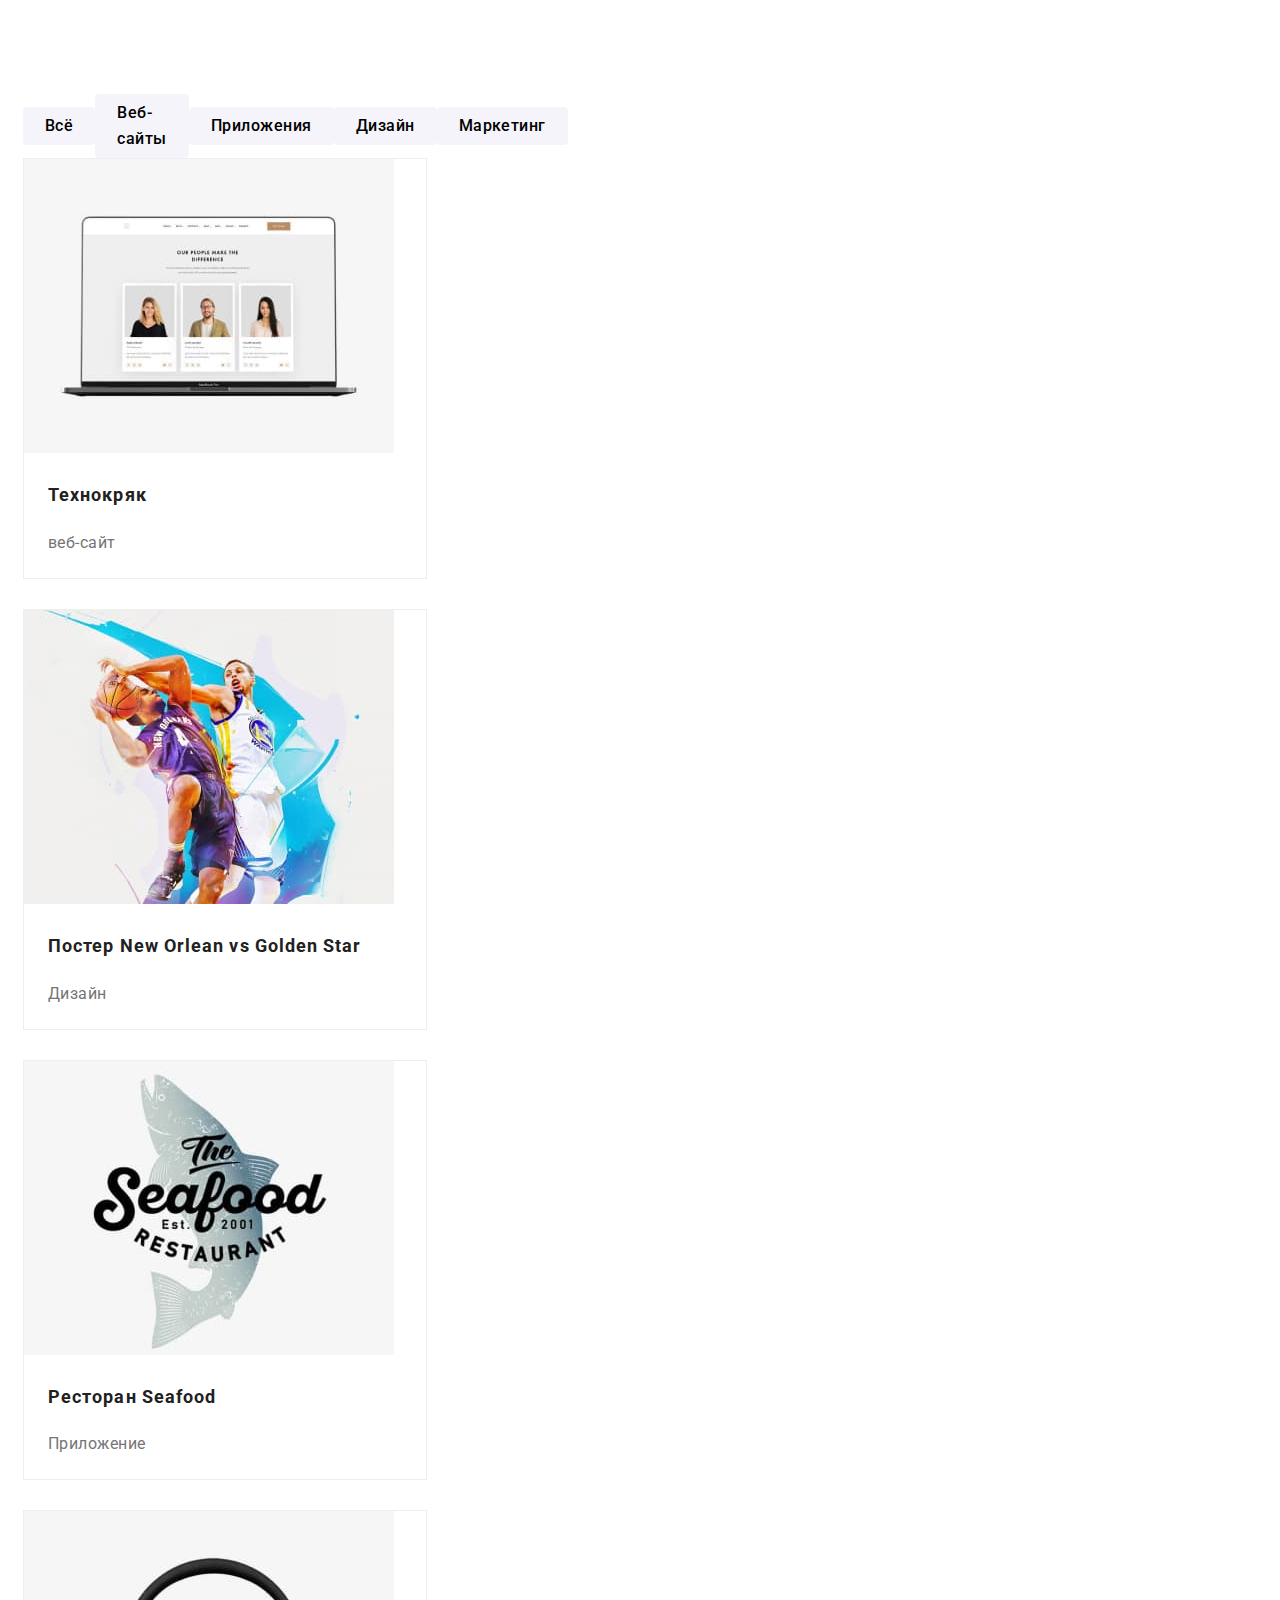
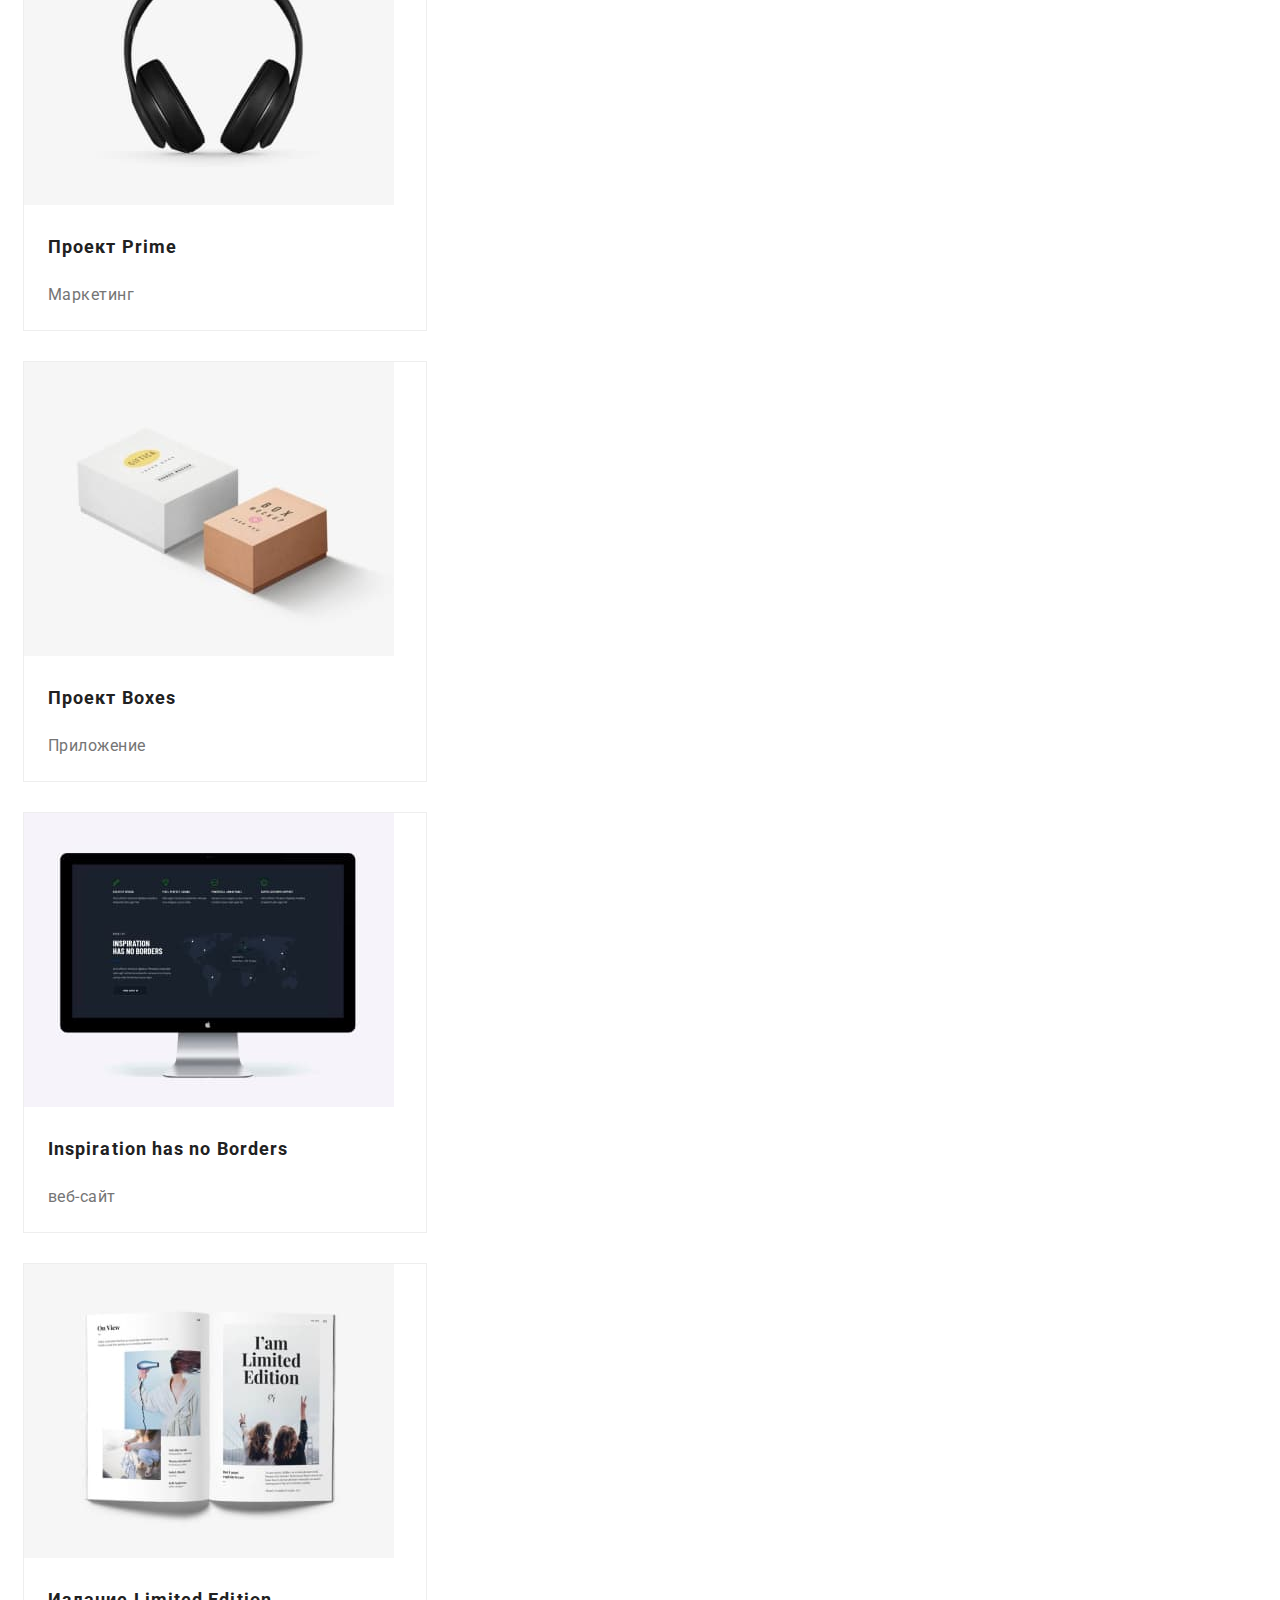
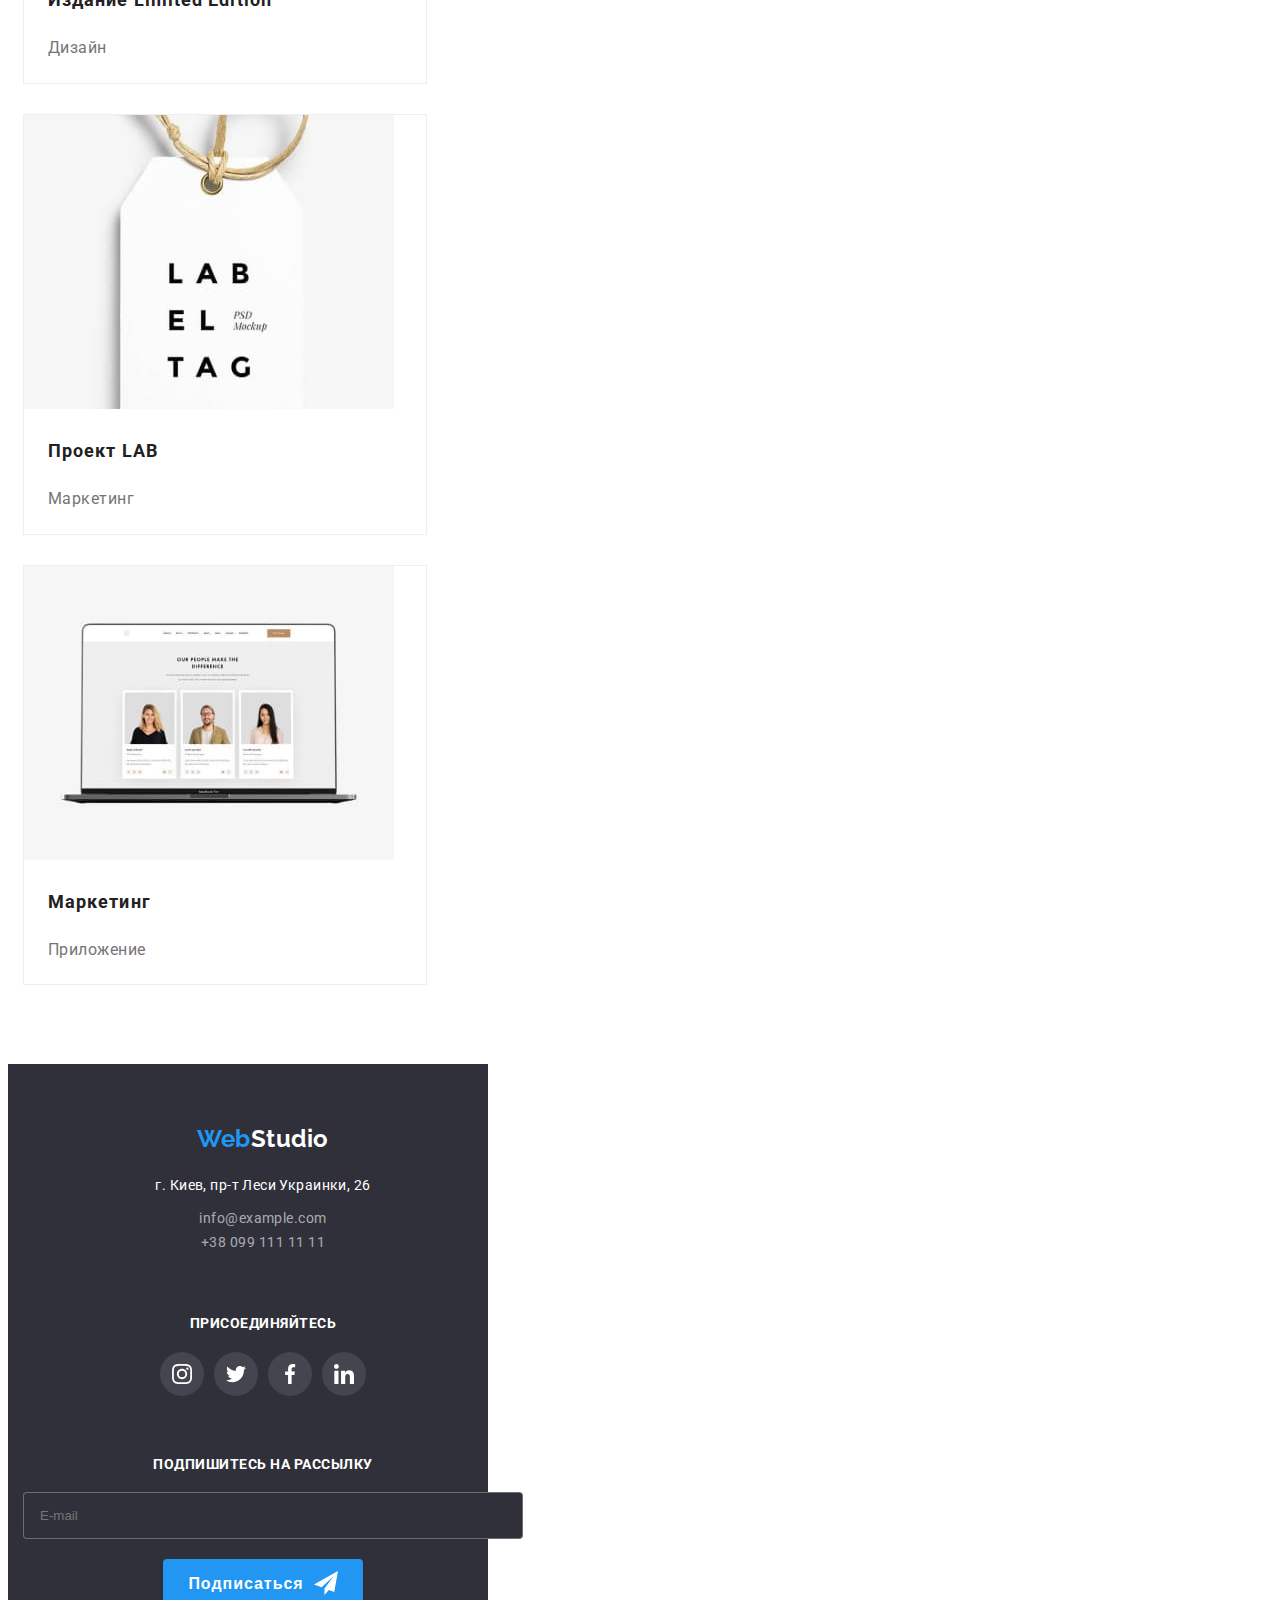
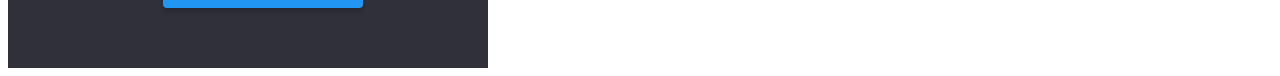
<file: portfolio.html>
<!DOCTYPE html>
<html lang="ru">

<head>
  <meta charset="UTF-8" />
  <meta name="viewport" content="width=device-width, initial-scale=1.0" />
  <link rel="stylesheet" href="https://cdnjs.cloudflare.com/ajax/libs/modern-normalize/3.0.1/modern-normalize.min.css"
    integrity="sha512-q6WgHqiHlKyOqslT/lgBgodhd03Wp4BEqKeW6nNtlOY4quzyG3VoQKFrieaCeSnuVseNKRGpGeDU3qPmabCANg=="
    crossorigin="anonymous" referrerpolicy="no-referrer" />

  <link rel="stylesheet" href="/styleMobile/styleMobile.css" />
  <link rel="stylesheet" href="/styleMobile/commonMobile.css" />

  <link rel="preconnect" href="https://fonts.googleapis.com" />
  <link rel="preconnect" href="https://fonts.gstatic.com" crossorigin />
  <link href="https://fonts.googleapis.com/css2?family=Raleway:wght@700&family=Roboto:wght@400;500;700&display=swap"
    rel="stylesheet" />
  <title>Document</title>
</head>

<body>
  <header>
    <div class="container mobile">
      
      <nav class="navig">
        <a href="/" class="logo"><span class="logo-blue">Web</span>Studio</a>
        <button class="butn" data-open-modal-menu>
          <svg class="icon">
            <use href="/image/format/svg/symbol-defs.svg#icon-menu" ></use>
          </svg>
        </button>
        <div class="modal-menu is-hidden">
          <button class="butn"data-close-modal-menu>
            <svg class="icon">
              <use href="/image/format/svg/symbol-defs.svg#icon-close-black" ></use>
            </svg>
          </button>
        
        <ul class="site-nav">
          <li class="link">
            <a href="" class="item current cur">Студия</a>
            <div class="line"></div>
           </li>
          <li class="link">
            <a href="portfolio.html" class="item">Портфолио</a>
          </li>
          <li class="link"><a href="" class="item">Контакты</a></li>
        </ul>
        <ul class="adres-nav">
          <li class="link phone">
            <svg class="head-info">
              <use href="image/format/svg/symbol-defs.svg#icon-vector"></use>
            </svg>
            <p class="item">+38 096 111 11 11</p>
          </li>
          <li class="link email">
            <svg class="head-info">
              <use href="image/format/svg/symbol-defs.svg#icon-email"></use>
            </svg>
            <p class="item">info@devstudio.com</p>
          </li>
          <li class="link phone">
            <svg class="head-info">
              <use href="image/format/svg/symbol-defs.svg#icon-vector"></use>
            </svg>
            <p class="item">+38 096 111 11 11</p>
          </li>
        </ul>
        <ul class="link-list">
          <li class="link">
            <a href="" class="item">Instagram</a>
          </li>
          <li class="link">
            <a href="" class="item">Twitter</a>
          </li>
          <li class="link">
            <a href="" class="item">Facebook</a>
          </li>
          <li class="link">
            <a href="" class="item">LinkedIn</a>
          </li>
        </ul>
      </nav>
      </div>
    </div>
  </header>
  <main>
    <section class="container">
      <ul class="filter">
        <li><input type="radio" name="section" value="all" id="all" />
          <label for="all" class="port-label">Всё</label>
        </li>
        <li><input type="radio" name="section" value="web-sites" id="web-sites" />
          <label for="web-sites" class="port-label">Веб-сайты</label>
        </li>
        <li><input type="radio" name="section" value="apps" id="apps" />
          <label for="apps" class="port-label">Приложения</label>
        </li>
        <li><input type="radio" name="section" value="design" id="design" />
          <label for="design" class="port-label">Дизайн</label>
        </li>
        <li><input type="radio" name="section" value="marketing" id="marketing" />
          <label for="marketing" class="port-label">Маркетинг</label>
        </li>
      </ul>
    </section>
    <section class="port container">
      <ul class="services">
        <li>
          <div class="card">
            <a href="">
              <div class="img">
                <img src="image/format/jpg/portfolio/img(1).jpg" alt="" />
                <div class="services-overlay">
                  <p>
                    Ресурс предлагает комплексные предложения с разным уровнем
                    функционала и сервисов. Все это позволит посетителю получить
                    исчерпывающие сведения о компании или частном лице.
                  </p>
                </div>
              </div>
              <div class="text-content">
                <h2 class="title">Технокряк</h2>
                <p class="text">веб-сайт</p>
              </div>
            </a>
          </div>
        </li>
        <li>
          <div class="card">
            <a href="">
              <div class="img">
                <img src="image/format/jpg/portfolio/img(2).jpg" alt="" />
                <div class="services-overlay">
                  <p>
                    Ресурс предлагает комплексные предложения с разным уровнем
                    функционала и сервисов. Все это позволит посетителю получить
                    исчерпывающие сведения о компании или частном лице.
                  </p>
                </div>
              </div>
              <div class="text-content">
                <h2 class="title">Постер New Orlean vs Golden Star</h2>
                <p class="text">Дизайн</p>
              </div>
            </a>
          </div>
        </li>
        <li>
          <div class="card">
            <a href="">
              <div class="img">
                <img src="image/format/jpg/portfolio/img(3).jpg" alt="" />
                <div class="services-overlay">
                  <p>
                    Ресурс предлагает комплексные предложения с разным уровнем
                    функционала и сервисов. Все это позволит посетителю получить
                    исчерпывающие сведения о компании или частном лице.
                  </p>
                </div>
              </div>
              <div class="text-content">
                <h2 class="title">Ресторан Seafood</h2>
                <p class="text">Приложение</p>
              </div>
            </a>
          </div>
        </li>
        <li>
          <div class="card">
            <a href="">
              <div class="img">
                <img src="image/format/jpg/portfolio/img(4).jpg" alt="" />
                <div class="services-overlay">
                  <p>
                    Ресурс предлагает комплексные предложения с разным уровнем
                    функционала и сервисов. Все это позволит посетителю получить
                    исчерпывающие сведения о компании или частном лице.
                  </p>
                </div>
              </div>
              <div class="text-content">
                <h2 class="title">Проект Prime</h2>
                <p class="text">Маркетинг</p>
              </div>
            </a>
          </div>
        </li>
        <li>
          <div class="card">
            <a href="">
              <div class="img">
                <img src="image/format/jpg/portfolio/img(5).jpg" alt="" />
                <div class="services-overlay">
                  <p>
                    Ресурс предлагает комплексные предложения с разным уровнем
                    функционала и сервисов. Все это позволит посетителю получить
                    исчерпывающие сведения о компании или частном лице.
                  </p>
                </div>
              </div>
              <div class="text-content">
                <h2 class="title">Проект Boxes</h2>
                <p class="text">Приложение</p>
              </div>
            </a>
          </div>
        </li>
        <li>
          <div class="card">
            <a href="">
              <div class="img">
                <img src="image/format/jpg/portfolio/img(6).jpg" alt="" />
                <div class="services-overlay">
                  <p>
                    Ресурс предлагает комплексные предложения с разным уровнем
                    функционала и сервисов. Все это позволит посетителю получить
                    исчерпывающие сведения о компании или частном лице.
                  </p>
                </div>
              </div>
              <div class="text-content">
                <h2 class="title">Inspiration has no Borders</h2>
                <p class="text">веб-сайт</p>
              </div>
            </a>
          </div>
        </li>
        <li>
          <div class="card">
            <a href="">
              <div class="img">
                <img src="image/format/jpg/portfolio/img(7).jpg" alt="" />
                <div class="services-overlay">
                  <p>
                    Ресурс предлагает комплексные предложения с разным уровнем
                    функционала и сервисов. Все это позволит посетителю получить
                    исчерпывающие сведения о компании или частном лице.
                  </p>
                </div>
              </div>
              <div class="text-content">
                <h2 class="title">Издание Limited Edition</h2>
                <p class="text">Дизайн</p>
              </div>
            </a>
          </div>
        </li>
        <li>
          <div class="card">
            <a href="">
              <div class="img">
                <img src="image/format/jpg/portfolio/img(8).jpg" alt="" />
                <div class="services-overlay">
                  <p>
                    Ресурс предлагает комплексные предложения с разным уровнем
                    функционала и сервисов. Все это позволит посетителю получить
                    исчерпывающие сведения о компании или частном лице.
                  </p>
                </div>
              </div>
              <div class="text-content">
                <h2 class="title">Проект LAB</h2>
                <p class="text">Маркетинг</p>
              </div>
            </a>
          </div>
        </li>
        <li>
          <div class="card">
            <a href="">
              <div class="img">
                <img src="image/format/jpg/portfolio/img(1).jpg" alt="" />
                <div class="services-overlay">
                  <p>
                    Ресурс предлагает комплексные предложения с разным уровнем
                    функционала и сервисов. Все это позволит посетителю получить
                    исчерпывающие сведения о компании или частном лице.
                  </p>
                </div>
              </div>
              <div class="text-content">
                <h2 class="title">Маркетинг</h2>
                <p class="text">Приложение</p>
              </div>
            </a>
          </div>
        </li>
      </ul>
    </section>
  </main>
  <footer class="footer">
    <div class="container foot">
      <div class="info">
        <a href="/" class="logo"><span class="logo-blue">Web</span>Studio</a>
        <p class="info-text">
          <span class="adress">г. Киев, пр-т Леси Украинки, 26</span><br />
          info@example.com <br />
          +38 099 111 11 11
        </p>
      </div>
      <div class="social">
        <p class="join">ПРИСОЕДИНЯЙТЕСЬ</p>
        <ul class="link-list">
          <li>
            <a href="" class="link"><svg class="icon">
                <use href="image/format/svg/symbol-defs.svg#icon-instagram"></use>
              </svg></a>
          </li>
          <li>
            <a href="" class="link"><svg class="icon">
                <use xlink:href="image/format/svg/symbol-defs.svg#icon-twitter"></use>
              </svg></a>
          </li>
          <li>
            <a href="" class="link"><svg class="icon">
                <use xlink:href="image/format/svg/symbol-defs.svg#icon-facebook"></use>
              </svg></a>
          </li>
          <li>
            <a href="" class="link"><svg class="icon">
                <use xlink:href="image/format/svg/symbol-defs.svg#icon-linkedin"></use>
              </svg></a>
          </li>
        </ul>
      </div>
      <div class="mail">
        <p class="join join-mail">ПОДПИШИТЕСЬ НА РАССЫЛКУ</p>
        <form class="join-form">
          <input class="mailing" type="email" placeholder="E-mail" />
          <button type="submit" class="mail-btn">Подписаться<svg class="icon-mail">
              <use href="image/format/svg/symbol-defs.svg#icon-telegram"></use>
            </svg></button>
        </form>
      </div>
    </div>
  </footer>

  <script>
    const ref = {
     openModalBtn: document.querySelector("[data-open-modal-menu]"),
     closeModalBtn: document.querySelector("[data-close-modal-menu]"),
     modalMenu: document.querySelector(".modal-menu"),
   };
   
   // Добавляем обработчики событий
   ref.openModalBtn.addEventListener("click", toggleModal);
   ref.closeModalBtn.addEventListener("click", toggleModal);
   
   // Функция переключения класса
   function toggleModal() {
     ref.modalMenu.classList.toggle("is-hidden");
   }
   </script>
</body>

</html>
</file>
<file: styleMobile/styleMobile.css>
@charset "UTF-8";
/* палитра */
/* цвет основного текста: #212121 */
/* побочный цвет текста(чёрный): #757575 */
/* побочный цвет текста(белый): #fff */
/* акцентный цвет: #2196f3 */
/* УТИЛИТЫ */
:root {
  --primary-text-color: #212121;
  --secondary-text-color-black: #757575;
  --secondary-text-color-white: #fff;
  --accent-color: #2196f3;
}

body {
  font-family: Roboto, sans-serif;
  letter-spacing: 0.03em;
  max-width: 100%;
  box-sizing: border-box;
  width: 100%;
}

a {
  text-decoration: none;
  margin: 0px;
}

ul {
  list-style: none;
  margin: 0px;
  padding: 0px;
}

.container {
  width: 100%;
  margin-top: 60px;
  padding-left: 15px;
  padding-right: 15px;
}

@media screen and (min-width: 480px) {
  .container {
    width: 480px;
  }
}

.container:last-child {
  margin-top: 0px;
}

.index-h2 {
  color: var(--primary-text-color);
  font-weight: 700;
  font-size: 28px;
  text-align: center;
  padding-top: 60px;
  padding-bottom: 30px;
  padding-left: 50px;
  padding-right: 50px;
  margin: 0px;
}

.logo {
  display: inline-block;
  align-items: start;
  margin-right: 93px;
  color: var(--primary-text-color);
  font-family: Raleway, sans-serif;
  font-weight: 700;
  font-size: 26px;
}

@media screen and (min-width: 480px) {
  .logo {
    font-size: 24px;
    margin: 16px 0px;
  }
}

.logo-blue {
  color: var(--accent-color);
}

.line {
  position: absolute;
  top: 9.8%;
  left: 27%;
  border-radius: 2px;
  width: 48px;
  height: 4px;
  background-color: var(--accent-color);
}

@media screen and (max-width: 480px) {
  .line {
    display: none;
  }
}

.email,
.phone {
  display: flex;
  align-items: center;
  color: var(--secondary-text-color-black);
}

.email:hover .head-info,
.phone:hover .head-info {
  fill: var(--accent-color);
}

.email:hover,
.phone:hover {
  color: var(--accent-color);
}

.head-info {
  margin-right: 10px;
  fill: var(--secondary-text-color-black);
}

.email .head-info {
  width: 16px;
  height: 12px;
}

.phone .head-info {
  width: 10px;
  height: 16px;
}

.cur {
  position: relative;
}

/* navig */
.navig {
  display: flex;
  align-items: center;
  height: 60px;
}

.navig .butn {
  width: 40px;
  height: 40px;
  position: absolute;
  top: 0;
  right: 0;
  margin-top: 10px;
  margin-right: 15px;
  padding: 0px;
  background: none;
  border: none;
  cursor: pointer;
}

@media screen and (min-width: 480px) {
  .navig {
    display: inline-block;
  }
}
@media screen and (min-width: 480px) {
  .navig {
    display: none;
  }
}

.navig .item {
  display: inline-block;
  color: var(--primary-text-color);
  padding-top: 32px;
  padding-bottom: 32px;
  margin: 0px;
}

.adres-nav .item {
  color: var(--secondary-text-color-black);
}

.navig .link:not(:last-child) {
  margin-right: 50px;
}

.navig .item:hover,
.navig .item:focus,
.site-nav .current {
  color: var(--accent-color);
}

/* site-nav */
.navig .icon {
  display: inline-block;
  width: 40px;
  height: 40px;
  fill: var(--primary-text-color);
}

@media screen and (min-width: 480px) {
  .navig .icon {
    display: none;
  }
}

.site-nav {
  display: block;
}
.site-nav .link {
  margin-top: 40px;
  margin-left: 40px;
  font-weight: 500;
  font-size: 40px;
  letter-spacing: 0.02em;
}
.site-nav .link:not(:first-child) {
  margin-top: 32px;
}
.site-nav .item {
  padding: 0px;
}

@media screen and (min-width: 480px) {
  .site-nav {
    display: flex;
    font-weight: 500;
    font-size: 14px;
    letter-spacing: 0.02em;
  }
}

/* adres-nav */
.modal-menu {
  display: none;
}
.modal-menu .navig .link-list {
  display: none;
}

@media screen and (max-width: 480px) {
  .modal-menu {
    position: absolute;
    top: 0;
    left: 0;
    width: 100%;
    height: 115vh;
    background-color: var(--secondary-text-color-white);
    margin: 0;
    display: block;
  }
}

.adres-nav {
  display: block;
}
.adres-nav .head-info {
  display: none;
}
.adres-nav .phone:last-child {
  display: none;
}
.adres-nav .phone {
  margin-top: 302px;
  margin-left: 40px;
  font-weight: 500;
  font-size: 34px;
  letter-spacing: 0.02em;
}
.adres-nav .phone .item {
  color: var(--accent-color);
}
.adres-nav .item {
  padding: 0px;
}
.adres-nav .email {
  margin-top: 32px;
  margin-left: 40px;
  font-weight: 500;
  font-size: 24px;
  letter-spacing: 0.02em;
  color: var(--secondary-text-color-black);
}

@media screen and (max-width: 480px) {
  .navig .link-list {
    display: flex;
    margin: 0px;
    margin-left: 30px;
    margin-top: 64px;
    flex-wrap: wrap;
  }
  .navig .link-list .item {
    padding: 0px;
    padding-right: 10px;
    font-weight: 500;
    font-size: 18px;
    line-height: 122%;
    letter-spacing: 0.02em;
    color: var(--accent-color);
  }
  .navig .link-list .link {
    margin: 10px;
    border-right: 1px solid rgba(33, 33, 33, 0.2);
  }
  .navig .link-list .link:last-child {
    border: none;
  }
}

.btn {
  color: var(--secondary-text-color-white);
  font-weight: 500;
  font-size: 16px;
  line-height: 1.87;
  letter-spacing: 0.06em;
  text-align: center;
  border: none;
  box-shadow: 0 4px 4px 0 rgba(0, 0, 0, 0.15);
  color: var(--secondary-text-color-white);
  background-color: var(--accent-color);
  display: inline-block;
  padding: 10px 32px;
  border-radius: 4px;
  min-width: 200px;
}

.btn:active {
  background: #188ce8;
}

.hero {
  width: 100%;
  height: 400px;
}

.hero {
  background-color: darkgray;
  background-image: linear-gradient(rgba(47, 48, 58, 0.4), rgba(47, 48, 58, 0.4)), url(image/format/jpg/hero/Img.jpg);
  background-position: center;
  background-size: cover;
  background-repeat: no-repeat;
  margin-bottom: 60px;
}
@media screen and (min-width: 480px) {
  .hero {
    width: 480px;
  }
}

.index-h1 {
  color: var(--secondary-text-color-white);
  font-weight: 900;
  font-size: 26px;
  letter-spacing: 0.06em;
  line-height: 1.36;
  text-align: center;
  margin-top: 0px;
  margin-bottom: 30px;
}

.hero .container {
  text-align: center;
  padding-top: 118px;
}

.hide {
  position: absolute;
  opacity: 0;
}

.picture {
  padding: 25px 192px;
  background: #f5f4fa;
  border-radius: 4px;
}

.picture .icon {
  width: 70px;
  height: 70px;
}

@media screen and (max-width: 480px) {
  .picture {
    display: flex;
    min-width: 80px;
    padding: 25px calc(50% - 15px - 12.5px);
  }
}

.advantages .title {
  color: var(--primary-text-color);
  font-weight: 700;
  font-size: 14px;
  letter-spacing: 0.03em;
  text-align: center;
  margin-top: 30px;
  margin-bottom: 10px;
}

.advantages .text {
  color: var(--secondary-text-color-black);
  font-weight: 400;
  font-size: 14px;
  line-height: 1.71;
}

@media screen and (max-width: 480px) {
  .spec {
    display: none;
  }
}

.comand {
  background: #f5f4fa;
  padding-bottom: 60px;
}
@media screen and (min-width: 480px) {
  .comand {
    width: 480px;
  }
}

.comand-list .title {
  color: var(--primary-text-color);
  font-weight: 500;
  font-size: 16px;
  margin: 0px;
}

.worker {
  width: 100%;
  background-color: var(--secondary-text-color-white);
  margin-right: 15px;
  margin-left: 0px;
  margin-bottom: 30px;
  border-radius: 0 0 4px 4px;
  box-shadow: 0 2px 1px 0 rgba(0, 0, 0, 0.2), 0 1px 1px 0 rgba(0, 0, 0, 0.14), 0 1px 3px 0 rgba(0, 0, 0, 0.12);
}

.worker:last-child {
  margin-bottom: 0px;
}

.worker > * {
  width: 100%;
  height: auto;
}

.comand-list .text {
  color: var(--secondary-text-color-black);
  font-weight: 400;
  font-size: 16px;
}

.comand .link-list {
  display: flex;
  width: 206px;
  margin-left: auto;
  margin-right: auto;
  justify-content: space-between;
  margin-top: 16px;
}

.worker-content {
  padding: 32px 30px;
}

.worker .text {
  text-align: center;
}

.comand .link {
  display: flex;
  justify-content: center;
  align-items: center;
  width: 44px;
  height: 44px;
  border-radius: 50%;
  color: #afb1b8;
  transition: color 0.3s, background-color 0.3s;
}

.comand .link:hover,
.comand .link:focus {
  background-color: var(--accent-color);
  color: var(--secondary-text-color-white);
}

.comand .icon {
  width: 20px;
  height: 20px;
  fill: currentColor;
}

.comand .icon:hover,
.comand .icon:focus {
  fill: var(--secondary-text-color-white);
}

.clients {
  display: flex;
  justify-content: space-between;
  flex-wrap: wrap;
  margin-bottom: 30px;
}

.clients .link {
  display: inline-block;
  padding: 16px 52px;
  border: 1px solid #afb1b8;
  border-radius: 4px;
  margin-bottom: 30px;
}

.clients .link:hover .icon {
  fill: var(--accent-color);
}

.clients .link:hover {
  border-color: var(--accent-color);
}

.clients .icon {
  width: 106px;
  height: 60px;
  fill: #afb1b8;
}

@media screen and (max-width: 480px) {
  .clients .icon {
    width: 21vw;
    padding: 0px;
  }
  .clients .link {
    padding: 16px 10.5vw;
    min-width: 106px;
  }
}
.footer {
  background-color: #2f303a;
  padding-bottom: 60px;
}
@media screen and (min-width: 480px) {
  .footer {
    width: 480px;
  }
}

.foot {
  text-align: center;
  margin-top: 0px;
}

.foot .logo {
  color: #fff;
  font-size: 24px;
  margin-top: 60px;
  margin-bottom: 20px;
  margin-right: 0px;
}

.foot .link {
  display: flex;
  justify-content: center;
  align-items: center;
  width: 44px;
  height: 44px;
  margin-right: 10px;
  border-radius: 50%;
  background-color: rgba(255, 255, 255, 0.1);
  transition: color 0.3s, background-color 0.3s;
}

.foot .link:hover,
.foot .link:focus {
  background-color: var(--accent-color);
}

.foot .icon {
  width: 20px;
  height: 20px;
  fill: var(--secondary-text-color-white);
}

.foot .link-list {
  display: flex;
  margin-left: auto;
  margin-right: auto;
  padding-top: 20px;
  width: 206px;
  justify-content: space-between;
}

.info-text {
  color: rgba(255, 255, 255, 0.6);
  font-weight: 400;
  font-size: 14px;
  line-height: 1.71;
  margin: 0px;
}

.info-text .adress,
.info-text > .e-mail {
  display: inline-block;
  margin-bottom: 8px;
}

.adress {
  color: var(--secondary-text-color-white);
  font-weight: 400;
  font-size: 14px;
  line-height: 1.8;
  letter-spacing: 0.03em;
}

.join {
  display: inline-block;
  color: var(--secondary-text-color-white);
  font-weight: 700;
  font-size: 14px;
  margin: 0px;
  margin-top: 60px;
}

.join-mail {
  text-align: center;
  margin-bottom: 20px;
}

.join-form {
  display: block;
}

.mailing {
  background-color: #2f303a;
  border: 1px solid rgba(255, 255, 255, 0.3);
  border-radius: 4px;
  width: 100%;
  margin-bottom: 20px;
  padding-top: 15px;
  padding-bottom: 15px;
  padding-left: 16px;
}

.mail-btn {
  display: flex;
  align-items: center;
  justify-content: center;
  width: 200px;
  background-color: var(--accent-color);
  padding-top: 10px;
  padding-bottom: 10px;
  border: none;
  margin-left: auto;
  margin-right: auto;
  font-weight: 700;
  font-size: 16px;
  line-height: 187%;
  letter-spacing: 0.06em;
  color: var(--secondary-text-color-white);
  border-radius: 4px;
  box-shadow: 0 4px 4px 0 rgba(0, 0, 0, 0.15);
}

.icon-mail {
  top: 0;
  right: 0;
  width: 24px;
  height: 24px;
  display: inline-block;
  top: 0;
  right: 0;
  margin-left: 10px;
}

/* MODAL WINDOW */
.is-hidden {
  opacity: 0;
  pointer-events: none;
}

.backdrop {
  position: fixed;
  top: 0;
  left: 0;
  width: 100%;
  height: 100%;
  background-color: rgba(0, 0, 0, 0.2);
}

.modal {
  position: absolute;
  top: 50%;
  left: 50%;
  transform: translate(-50%, -50%);
  width: 450px;
  height: 609px;
  background-color: var(--secondary-text-color-white);
  box-shadow: 0 2px 1px 0 rgba(0, 0, 0, 0.2), 0 1px 1px 0 rgba(0, 0, 0, 0.14), 0 1px 3px 0 rgba(0, 0, 0, 0.12);
  background: #fff;
  border-radius: 4px;
}

@media (max-width: 480px) {
  .modal {
    width: 95%;
    height: auto;
    padding: 20px;
  }
  .modal .input,
  .modal .label-comm,
  .modal .comment {
    width: 100%;
    margin-left: 0px;
    margin-right: 0px;
    padding-left: 0px;
  }
  .modal .form-div .icon {
    left: 4%;
  }
  .modal .label {
    left: 13%;
  }
  .modal .input {
    padding-left: 13%;
  }
  .modal .comment {
    padding: 4%;
  }
  .modal .checkbox-div {
    width: 100%;
    margin-left: 0px;
  }
  .modal .checkbox-div .text {
    font-size: 12px;
    flex-wrap: wrap;
  }
  .modal .submit {
    margin: 30px calc(50% - 100px);
  }
}

.exit {
  display: flex;
  align-items: center;
  justify-content: center;
  margin-top: 8px;
  margin-right: 8px;
  margin-left: auto;
  width: 30px;
  height: 30px;
  border: 2px solid rgba(0, 0, 0, 0.1);
  border-radius: 50%;
  background-color: var(--secondary-text-color-white);
}

.exit-icon {
  width: 18px;
  height: 18px;
}

.exit:hover .exit-icon {
  fill: var(--accent-color);
}

.modal .title {
  text-align: center;
  font-weight: 700;
  font-size: 20px;
  letter-spacing: 0.03em;
  color: var(--primary-text-color);
  text-align: center;
  margin: 0px 40px;
}

.label {
  display: block;
  position: absolute;
  top: 70%;
  left: 17%;
  transform: translate(5%, -40%);
  transition: transform 250ms cubic-bezier(0.17, 0.67, 0.83, 0.67);
  font-size: 12px;
  letter-spacing: 0.01em;
  color: var(--secondary-text-color-black);
}

.form-div {
  position: relative;
}

.input {
  width: 370px;
  height: 40px;
  padding-left: 42px;
  margin-top: 30px;
  margin-left: 40px;
  margin-right: 40px;
  border: 1px solid rgba(33, 33, 33, 0.2);
  border-radius: 4px;
}

.input:focus + .label,
.input:not(:placeholder-shown) + .label {
  transform: translate(-37px, -37px);
  transition: transform 250ms cubic-bezier(0.17, 0.67, 0.83, 0.67);
}

.input:focus,
.comment:focus {
  border: 1px solid var(--accent-color);
  outline: none;
}

.input:focus + .label + .icon {
  fill: var(--accent-color);
}

.form-div .icon {
  position: absolute;
  top: 60%;
  left: 11%;
  margin-right: 12px;
  width: 18px;
  height: 18px;
}

.comment {
  position: relative;
  margin-left: 40px;
  margin-right: 40px;
  padding: 12px 16px;
  resize: none;
  width: 370px;
  height: 120px;
  border: 1px solid rgba(33, 33, 33, 0.2);
  border-radius: 4px;
}

.comment::placeholder {
  font-size: 12px;
  letter-spacing: 0.01em;
  color: rgba(117, 117, 117, 0.5);
}

.label-comm {
  display: block;
  margin-left: 40px;
  margin-top: 10px;
  margin-bottom: 4px;
  font-size: 12px;
  letter-spacing: 0.01em;
  color: var(--secondary-text-color-black);
}

.checkbox-div {
  margin-top: 20px;
  margin-left: 40px;
  margin-right: 51px;
  width: 370px;
}

.checkbox {
  appearance: none;
}

.checkbox-div .icon {
  width: 16px;
  height: 15px;
  margin-right: 8.38px;
  outline: none;
  border: 2px solid var(--primary-text-color);
  border-radius: 10%;
}

.checkbox:checked + .icon {
  background-image: url("/image/format/svg/icon_check.svg");
  background-origin: border-box;
  border: none;
  background-repeat: no-repeat;
  background-size: contain;
}

.checkbox-div .text {
  display: flex;
  align-items: center;
  justify-content: center;
  font-size: 14px;
  line-height: 171%;
  color: var(--secondary-text-color-black);
}

.checkbox-div .link {
  text-decoration: underline;
  text-decoration-skip-ink: none;
  color: var(--accent-color);
}

.submit {
  display: inline-block;
  width: 200px;
  padding: 10px 55px;
  background-color: #188ce8;
  margin-top: 30px;
  margin-right: 125px;
  margin-left: 125px;
  border-radius: 4px;
  border: none;
  box-shadow: 0 4px 4px 0 rgba(0, 0, 0, 0.15);
  font-weight: 700;
  font-size: 16px;
  line-height: 187%;
  letter-spacing: 0.06em;
  color: var(--secondary-text-color-white);
}

/* PORTFOLIO */
/* filter */
.filter {
  position: relative;
  display: flex;
  margin-top: 94px;
  margin-left: auto;
  margin-right: auto;
  width: 611px;
  align-items: center;
  justify-content: space-between;
}

@media screen and (max-width: 480px) {
  .filter {
    flex-wrap: wrap;
  }
}

input[type=radio] {
  display: none;
}

.filter label {
  display: inline-block;
  padding: 6px 22px;
  margin-right: 8px;
  border-radius: 4px;
  background-color: #f5f4fa;
  font-weight: 500;
  font-size: 16px;
  line-height: 162%;
  letter-spacing: 0.03em;
  cursor: pointer;
}

.filter label:last-child {
  margin: 0px;
}

input[type=radio]:checked + label {
  color: var(--secondary-text-color-white);
  background-color: var(--accent-color);
  box-shadow: 0 2px 2px 0 rgba(0, 0, 0, 0.12), 0 1px 2px 0 rgba(0, 0, 0, 0.08), 0 3px 1px 0 rgba(0, 0, 0, 0.1);
}

/* cart */
main .port {
  margin-top: 56px;
  margin-bottom: 79px;
}

.port .title {
  columns: var(--primary-text-color);
  font-weight: 700;
  font-size: 18px;
  line-height: 2;
  letter-spacing: 0.06em;
}

.port .text {
  color: var(--secondary-text-color-black);
  font-weight: 400;
  font-size: 16px;
  line-height: 1.87;
  margin-top: 4px;
  margin-bottom: 0px;
}

.text-content {
  margin: 20px 24px;
}

.services {
  display: flex;
  flex-wrap: wrap;
  margin: -15px;
}

.card {
  position: relative;
  width: 370px;
  margin: 15px;
  border: 1px solid #eee;
}

@media screen and (min-width: 480px) {
  .card {
    width: calc(100% - 30px);
  }
}

.card:hover,
.card:focus {
  box-shadow: 1px 4px 6px 0 rgba(0, 0, 0, 0.16), 0 4px 4px 0 rgba(0, 0, 0, 0.06), 0 1px 1px 0 rgba(0, 0, 0, 0.12);
}

.img {
  position: relative;
  overflow: hidden;
}

.services-overlay {
  position: absolute;
  top: 0;
  left: 0;
  width: 100%;
  height: 100%;
  display: flex;
  justify-content: center;
  align-items: center;
  padding: 20px;
  background-color: rgba(33, 150, 243, 0.9);
  color: var(--secondary-text-color-white);
  font-weight: 400;
  font-size: 18px;
  line-height: 1.56;
  transform: translateY(100%);
  opacity: 0;
  transition: transform 400ms cubic-bezier(0.17, 0.67, 0.83, 0.67);
}

.card:hover .services-overlay {
  transform: translateY(0);
  opacity: 1;
}

.text-content {
  margin: 20px 24px;
}

/*# sourceMappingURL=styleMobile.css.map */
</file>
<file: styleMobile/commonMobile.css>
/* PORTFOLIO */
/* filter */
.filter {
  position: relative;
  display: flex;
  margin-top: 94px;
  margin-left: auto;
  margin-right: auto;
  width: 100%;
  align-items: center;
  justify-content: space-between;
}
@media screen and (max-width: 480px) {
  .filter {
    margin-top: 60px;
    flex-wrap: wrap;
    max-width: 480px;
    height: auto;
    justify-content: left;
    margin-bottom: 40px;
  }
}

input[type=radio] {
  display: none;
}

.filter label {
  display: inline-block;
  padding: 6px 22px;
  margin-right: 8px;
  border-radius: 4px;
  background-color: #f5f4fa;
  font-weight: 500;
  font-size: 16px;
  line-height: 162%;
  letter-spacing: 0.03em;
  cursor: pointer;
}

@media screen and (max-width: 480px) {
  .filter li {
    margin-right: 8px;
    margin-bottom: 15px;
  }
}

.filter label:last-child {
  margin: 0px;
}

input[type=radio]:checked + label {
  color: var(--secondary-text-color-white);
  background-color: var(--accent-color);
  box-shadow: 0 2px 2px 0 rgba(0, 0, 0, 0.12), 0 1px 2px 0 rgba(0, 0, 0, 0.08), 0 3px 1px 0 rgba(0, 0, 0, 0.1);
}

/* cart */
main .port {
  margin-top: 56px;
  margin-bottom: 79px;
}

.port .title {
  color: var(--primary-text-color);
  font-weight: 700;
  font-size: 18px;
  line-height: 2;
  letter-spacing: 0.06em;
}

.port .text {
  color: var(--secondary-text-color-black);
  font-weight: 400;
  font-size: 16px;
  line-height: 1.87;
  margin-top: 4px;
  margin-bottom: 0px;
}

.text-content {
  margin: 20px 24px;
}

.services {
  display: flex;
  flex-wrap: wrap;
  margin: -15px;
}

@media screen and (max-width: 480px) {
  .services {
    display: block;
  }
}

.card {
  position: relative;
  width: 100%;
  margin: 15px;
  border: 1px solid #eee;
}

@media screen and (max-width: 480px) {
  .card {
    width: calc(100% - 30px);
  }
}

.card:hover,
.card:focus {
  box-shadow: 1px 4px 6px 0 rgba(0, 0, 0, 0.16), 0 4px 4px 0 rgba(0, 0, 0, 0.06), 0 1px 1px 0 rgba(0, 0, 0, 0.12);
}

.img {
  position: relative;
  overflow: hidden;
}

@media screen and (max-width: 480px) {
  .img img {
    width: 100%;
  }
}

.services-overlay {
  position: absolute;
  top: 0;
  left: 0;
  width: 100%;
  height: 100%;
  display: flex;
  justify-content: center;
  align-items: center;
  padding: 20px;
  background-color: rgba(33, 150, 243, 0.9);
  color: var(--secondary-text-color-white);
  font-weight: 400;
  font-size: 18px;
  line-height: 1.56;
  transform: translateY(100%);
  opacity: 0;
  transition: transform 400ms cubic-bezier(0.17, 0.67, 0.83, 0.67);
}

.card:hover .services-overlay {
  transform: translateY(0);
  opacity: 1;
}

.text-content {
  margin: 20px 24px;
}

/*# sourceMappingURL=commonMobile.css.map */
</file>
